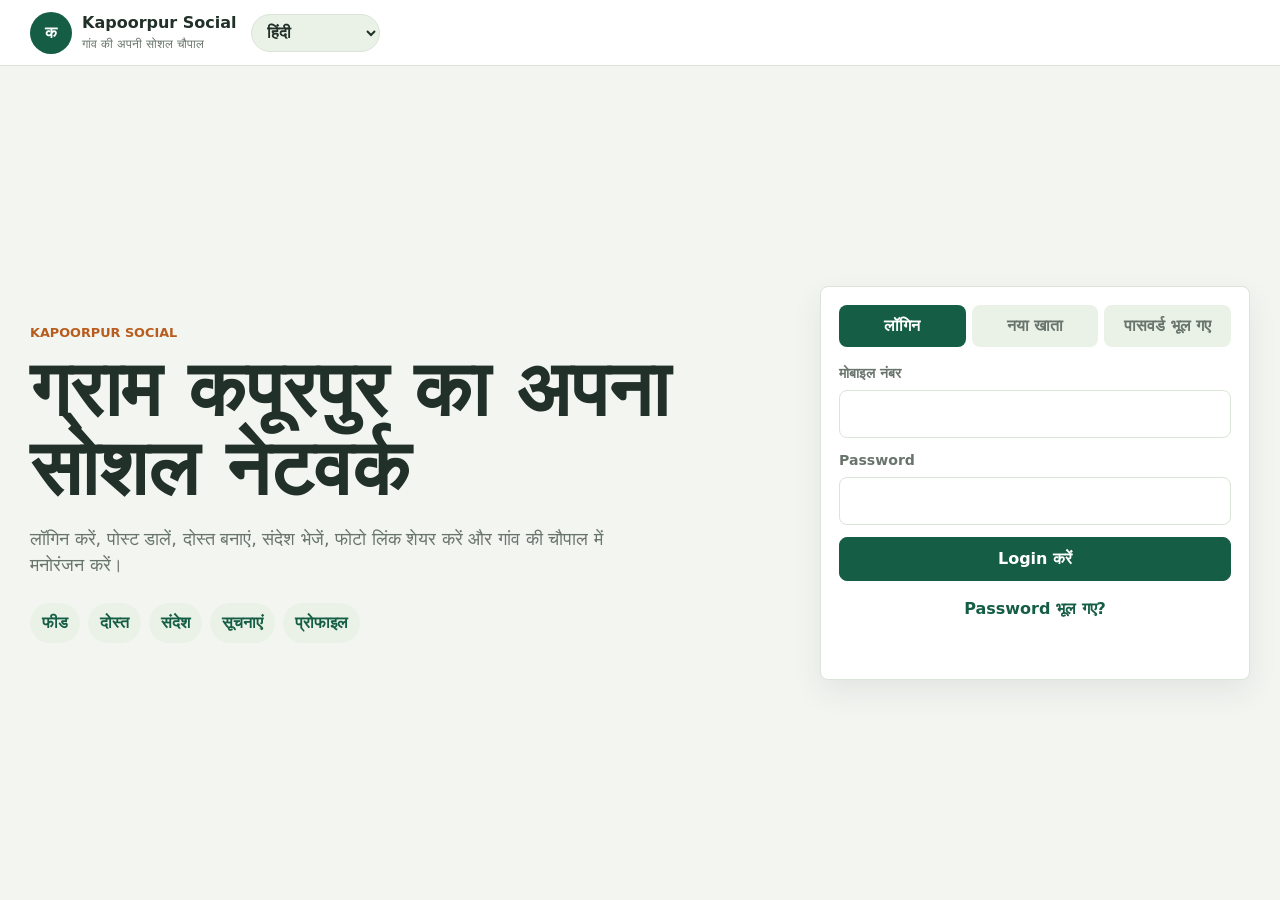
<file: index.html>
<!doctype html>
<html lang="hi">
<head>
  <meta charset="utf-8">
  <meta name="viewport" content="width=device-width, initial-scale=1">
  <title>Kapoorpur Social</title>
  <meta name="description" content="Kapoorpur Social: village social network for posts, friends, messages, notifications, profile and entertainment.">
  <meta name="theme-color" content="#155e45">
  <meta http-equiv="refresh" content="0; url=social.html">
  <link rel="canonical" href="https://gramkapoorpur-netizen.github.io/gram-kapoorpur/social.html">
  <link rel="icon" href="assets/favicon.svg" type="image/svg+xml">
  <style>
    body {
      display: grid;
      min-height: 100vh;
      margin: 0;
      place-items: center;
      background: #f3f5f1;
      color: #213028;
      font-family: "Nirmala UI", Mangal, system-ui, sans-serif;
      text-align: center;
    }
    a {
      color: #155e45;
      font-weight: 800;
    }
  </style>
  <script>
    window.location.replace("social.html");
  </script>
</head>
<body>
  <main>
    <h1>Kapoorpur Social</h1>
    <p>Social network खुल रहा है...</p>
    <p><a href="social.html">यहां क्लिक करें</a></p>
  </main>
</body>
</html>
</file>
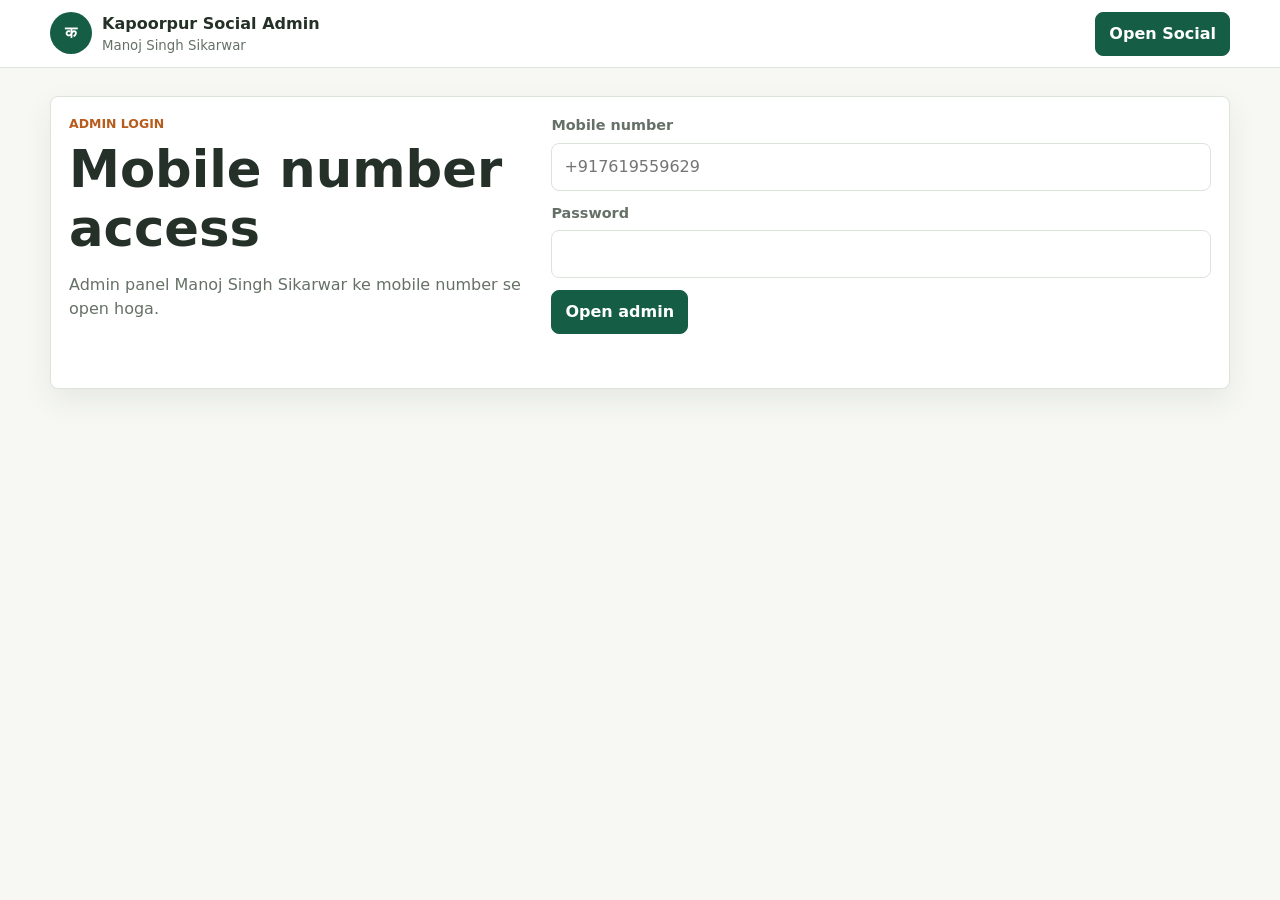
<file: admin.html>
<!doctype html>
<html lang="hi">
<head>
  <meta charset="utf-8">
  <meta name="viewport" content="width=device-width, initial-scale=1">
  <meta name="robots" content="noindex,nofollow">
  <title>Admin | Kapoorpur Social</title>
  <meta name="theme-color" content="#155e45">
  <link rel="icon" href="assets/favicon.svg" type="image/svg+xml">
  <link rel="stylesheet" href="admin.css">
  <script src="config.js" defer></script>
  <script src="admin.js" defer></script>
</head>
<body>
  <header class="admin-header">
    <a class="brand" href="index.html">
      <span class="brand-mark">क</span>
      <span>
        <strong>Kapoorpur Social Admin</strong>
        <small>Manoj Singh Sikarwar</small>
      </span>
    </a>
    <a class="site-link" href="index.html">Open Social</a>
  </header>

  <main class="admin-shell" id="adminGate">
    <section class="panel setup-panel">
      <div>
        <p class="eyebrow">Admin login</p>
        <h1>Mobile number access</h1>
        <p class="muted">Admin panel Manoj Singh Sikarwar ke mobile number se open hoga.</p>
      </div>
      <form id="adminGateForm" class="settings-grid">
        <label>
          <span>Mobile number</span>
          <input id="adminMobileInput" type="tel" inputmode="tel" autocomplete="tel" placeholder="+917619559629" required>
        </label>
        <label>
          <span>Password</span>
          <input id="adminPasswordInput" type="password" autocomplete="current-password" required>
        </label>
        <div class="button-row">
          <button type="submit">Open admin</button>
        </div>
        <p class="status-line" id="adminGateStatus" role="status" aria-live="polite"></p>
      </form>
    </section>
  </main>

  <main class="admin-shell" id="adminApp" hidden>
    <section class="panel setup-panel" aria-labelledby="setupTitle">
      <div>
        <p class="eyebrow">Secure access</p>
        <h1 id="setupTitle">Admin Panel</h1>
      <p class="muted">Use this page to manage users, profiles, posts, comments, likes, friend links, messages, and sessions. If Google Sheet is not connected yet, it will show accounts saved in this browser.</p>
      </div>

      <form id="settingsForm" class="settings-grid">
        <label>
          <span>Apps Script Web App URL</span>
          <input id="endpointInput" type="url" placeholder="https://script.google.com/macros/s/.../exec" autocomplete="off">
        </label>
        <label>
          <span>Admin token</span>
          <input id="tokenInput" type="password" placeholder="Private ADMIN_TOKEN" autocomplete="current-password">
        </label>
        <div class="button-row">
          <button type="submit">Save settings</button>
          <button type="button" class="secondary" id="loadButton">Load data / local accounts</button>
          <button type="button" class="ghost" id="logoutButton">Clear token</button>
        </div>
      </form>
      <p class="status-line" id="statusLine" role="status" aria-live="polite"></p>
    </section>

    <section class="stats-grid" aria-label="Admin summary">
      <article><span>Users</span><strong id="statUsers">0</strong></article>
      <article><span>Posts</span><strong id="statPosts">0</strong></article>
      <article><span>Comments</span><strong id="statComments">0</strong></article>
      <article><span>Messages</span><strong id="statMessages">0</strong></article>
    </section>

    <section class="panel">
      <div class="tabs" id="tabs" role="tablist" aria-label="Admin sections"></div>
      <div class="admin-layout">
        <form class="editor" id="rowForm">
          <div class="editor-head">
            <div>
              <p class="eyebrow" id="editorEyebrow">Editor</p>
              <h2 id="editorTitle">Add row</h2>
            </div>
            <button type="button" class="ghost" id="resetFormButton">New</button>
          </div>
          <div id="formFields" class="form-fields"></div>
          <div class="button-row">
            <button type="submit" id="saveRowButton">Save row</button>
          </div>
          <input type="hidden" id="editingSheet">
          <input type="hidden" id="editingRow">
        </form>

        <div class="table-wrap">
          <div class="table-head">
            <div>
              <p class="eyebrow" id="tableEyebrow">Data</p>
              <h2 id="tableTitle">Rows</h2>
            </div>
            <label class="search-field">
              <span>Search</span>
              <input id="tableSearch" type="search" autocomplete="off">
            </label>
          </div>
          <div id="tableContainer" class="table-container"></div>
        </div>
      </div>
    </section>

    <section class="panel help-panel">
      <h2>Important</h2>
      <p>This admin page is safe for GitHub Pages because the secret token is not stored in the public files. Keep the token private and rotate it if it is shared by mistake.</p>
      <p>Without the Google Sheet backend, accounts created on this device are visible here only in this browser. To see all villagers from every phone, connect the private Google Sheet backend.</p>
    </section>
  </main>
</body>
</html>
</file>
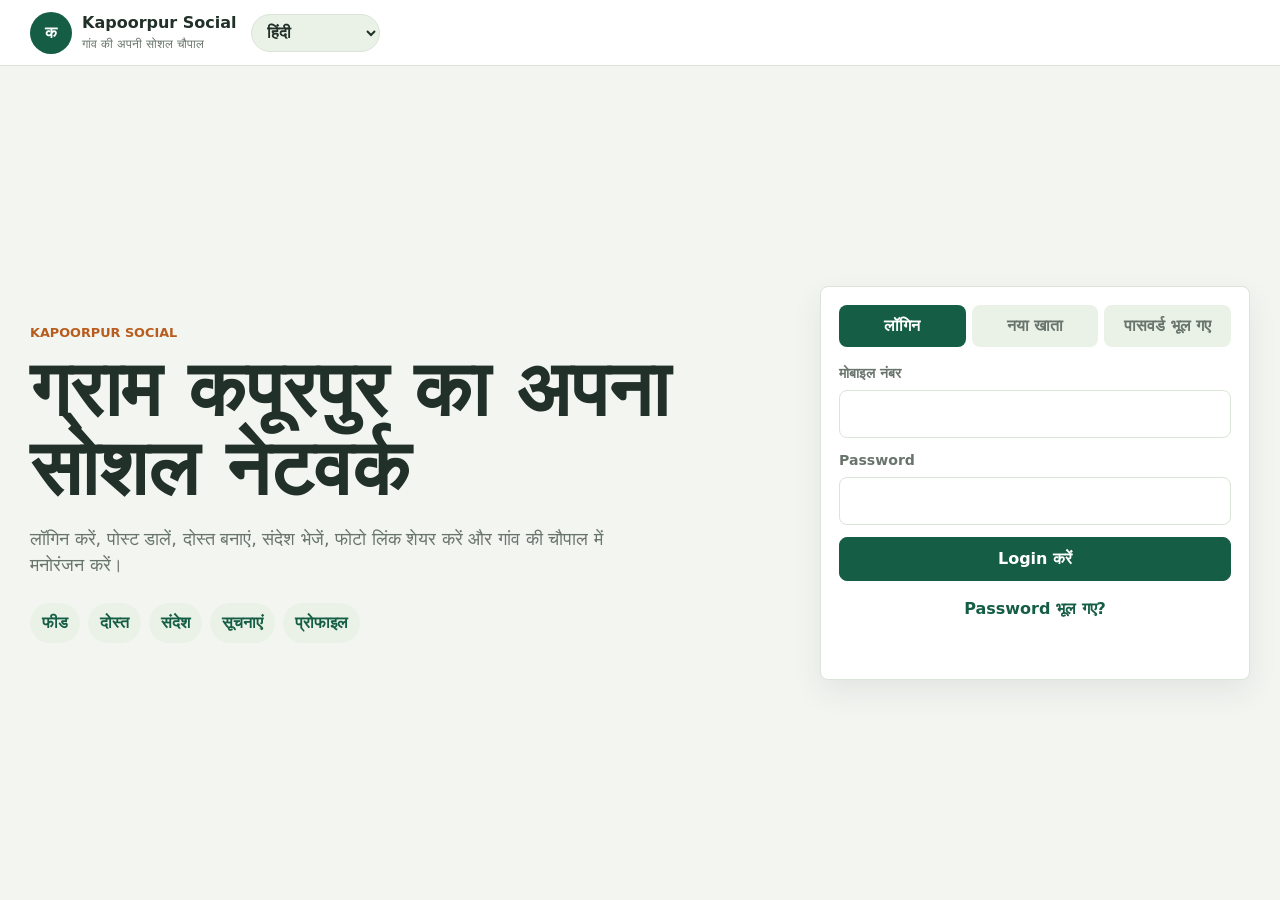
<file: social.html>
<!doctype html>
<html lang="hi">
<head>
  <meta charset="utf-8">
  <meta name="viewport" content="width=device-width, initial-scale=1">
  <title>Kapoorpur Social</title>
  <meta name="description" content="Kapoorpur Social: village social network with login, posts, friends, messages, notifications, photos and entertainment.">
  <meta name="theme-color" content="#155e45">
  <link rel="icon" href="assets/favicon.svg" type="image/svg+xml">
  <link rel="stylesheet" href="social.css">
  <script src="config.js" defer></script>
  <script src="social.js" defer></script>
</head>
<body>
  <header class="social-topbar">
    <a class="brand" href="index.html" aria-label="Kapoorpur Social home">
      <span class="brand-mark">क</span>
      <span>
        <strong>Kapoorpur Social</strong>
        <small>गांव की अपनी सोशल चौपाल</small>
      </span>
    </a>
    <label class="top-search" id="topSearchWrap" hidden>
      <span>Search</span>
      <input id="globalSearch" type="search" placeholder="लोग, पोस्ट, गांव की बात खोजें">
    </label>
    <div class="top-actions">
      <label class="language-control">
        <span class="visually-hidden">Language</span>
        <select id="languageSelect" aria-label="Language">
          <option value="hi">हिंदी</option>
          <option value="en">English</option>
        </select>
      </label>
      <span id="modeBadge" class="mode-badge" hidden>Live</span>
      <button type="button" id="logoutButton" class="ghost-button" hidden>Logout</button>
    </div>
  </header>

  <main>
    <section class="auth-screen" id="authScreen">
      <div class="auth-copy">
        <p class="eyebrow">Kapoorpur Social</p>
        <h1>ग्राम कपूरपुर का अपना सोशल नेटवर्क</h1>
        <p>लॉगिन करें, पोस्ट डालें, दोस्त बनाएं, संदेश भेजें, फोटो लिंक शेयर करें और गांव की चौपाल में मनोरंजन करें।</p>
        <div class="feature-list">
          <span>Feed</span>
          <span>Friends</span>
          <span>Messages</span>
          <span>Notifications</span>
          <span>Profile</span>
        </div>
      </div>

      <div class="auth-card">
        <div class="auth-tabs">
          <button type="button" class="active" data-auth-tab="login">Login</button>
          <button type="button" data-auth-tab="register">Register</button>
          <button type="button" data-auth-tab="recover">Forgot</button>
        </div>

        <form id="loginForm" class="auth-form">
          <label>
            <span>मोबाइल नंबर</span>
            <input name="phone" type="tel" inputmode="tel" autocomplete="tel" required>
          </label>
          <label>
            <span>Password</span>
            <input name="password" type="password" autocomplete="current-password" required>
          </label>
          <button type="submit">Login करें</button>
          <button type="button" class="link-button" data-auth-tab="recover">Password भूल गए?</button>
        </form>

        <form id="registerForm" class="auth-form" hidden>
          <label>
            <span>पूरा नाम</span>
            <input name="name" type="text" autocomplete="name" required>
          </label>
          <label>
            <span>मोबाइल नंबर</span>
            <input name="phone" type="tel" inputmode="tel" autocomplete="tel" required>
          </label>
          <label>
            <span>Password</span>
            <input name="password" type="password" minlength="4" autocomplete="new-password" required>
          </label>
          <label>
            <span>Recovery PIN</span>
            <input name="recoveryPin" type="password" minlength="4" maxlength="12" inputmode="numeric" placeholder="4 अंक याद रखें" required>
          </label>
          <label>
            <span>मोहल्ला / पुरवा</span>
            <input name="village" type="text" value="Kapoorpur">
          </label>
          <label>
            <span>काम / पहचान</span>
            <input name="profession" type="text" placeholder="किसान, विद्यार्थी, शिक्षक...">
          </label>
          <button type="submit">Account बनाएं</button>
        </form>

        <form id="recoverForm" class="auth-form" hidden>
          <label>
            <span>मोबाइल नंबर</span>
            <input name="phone" type="tel" inputmode="tel" autocomplete="tel" required>
          </label>
          <label>
            <span>Recovery PIN</span>
            <input name="recoveryPin" type="password" minlength="4" maxlength="12" inputmode="numeric" required>
          </label>
          <label>
            <span>New password</span>
            <input name="password" type="password" minlength="4" autocomplete="new-password" required>
          </label>
          <button type="submit">Password reset करें</button>
          <button type="button" class="link-button" data-auth-tab="login">Login पर जाएं</button>
        </form>

        <p class="auth-note" id="authNote" role="status" aria-live="polite"></p>
      </div>
    </section>

    <section class="app-shell" id="appShell" hidden>
      <aside class="left-rail">
        <article class="profile-mini">
          <div class="avatar" id="sideAvatar">क</div>
          <h2 id="sideName">User</h2>
          <p id="sideMeta">Kapoorpur</p>
        </article>
        <nav class="rail-nav" aria-label="Social sections">
          <button type="button" class="active" data-view="feed">Feed</button>
          <button type="button" data-view="friends">Friends</button>
          <button type="button" data-view="messages">Messages</button>
          <button type="button" data-view="notifications">Notifications</button>
          <button type="button" data-view="members">Members</button>
          <button type="button" data-view="entertainment">Fun</button>
          <button type="button" data-view="profile">Profile</button>
        </nav>
      </aside>

      <section class="main-feed" id="feedView">
        <form class="composer" id="postForm">
          <div class="composer-head">
            <div class="avatar small" id="composerAvatar">क</div>
            <div>
              <strong id="composerName">Kapoorpur member</strong>
              <span>गांव में कुछ अच्छा शेयर करें</span>
            </div>
          </div>
          <textarea name="content" rows="4" maxlength="700" placeholder="क्या सोच रहे हैं? शुभकामना, मदद, फोटो लिंक या गांव की याद लिखें..."></textarea>
          <div class="media-tools">
            <label class="file-picker">
              <span id="postMediaLabel">Photo/video upload</span>
              <input id="postMediaFile" name="mediaFile" type="file" accept="image/*,video/*">
            </label>
            <button type="button" class="ghost-button" id="clearPostMedia" hidden>Remove</button>
          </div>
          <div id="postMediaPreview" class="media-preview" hidden></div>
          <div class="composer-row">
            <select name="category" aria-label="Post category">
              <option value="update">Update</option>
              <option value="photo">Photo</option>
              <option value="video">Video</option>
              <option value="festival">Festival</option>
              <option value="help">Help</option>
              <option value="fun">Fun</option>
            </select>
            <input name="mediaUrl" type="url" placeholder="Photo/video URL optional">
            <button type="submit">Post</button>
          </div>
        </form>
        <div class="feed-list" id="feedList"></div>
      </section>

      <section class="main-feed" id="friendsView" hidden>
        <div class="section-head">
          <div>
            <p class="eyebrow">Friends</p>
            <h1>दोस्त और requests</h1>
          </div>
        </div>
        <div class="stack-list" id="friendRequests"></div>
        <div class="member-grid" id="friendsGrid"></div>
        <div class="section-head compact">
          <div>
            <p class="eyebrow">Suggestions</p>
            <h2>नए दोस्त जोड़ें</h2>
          </div>
        </div>
        <div class="member-grid" id="suggestionGrid"></div>
      </section>

      <section class="main-feed" id="messagesView" hidden>
        <div class="section-head">
          <div>
            <p class="eyebrow">Messages</p>
            <h1>गांव संदेश</h1>
          </div>
        </div>
        <div class="messages-layout">
          <div class="conversation-list" id="conversationList"></div>
          <div class="chat-panel" id="chatPanel">
            <p class="empty-state">किसी सदस्य को चुनकर message भेजें।</p>
          </div>
        </div>
      </section>

      <section class="main-feed" id="notificationsView" hidden>
        <div class="section-head">
          <div>
            <p class="eyebrow">Notifications</p>
            <h1>सूचनाएं</h1>
          </div>
        </div>
        <div class="stack-list" id="notificationList"></div>
      </section>

      <section class="main-feed" id="membersView" hidden>
        <div class="section-head">
          <div>
            <p class="eyebrow">Members</p>
            <h1>गांव के सदस्य</h1>
          </div>
          <input id="memberSearch" type="search" placeholder="नाम खोजें">
        </div>
        <div class="member-grid" id="memberGrid"></div>
      </section>

      <section class="main-feed" id="entertainmentView" hidden>
        <div class="section-head">
          <div>
            <p class="eyebrow">Entertainment</p>
            <h1>मनोरंजन चौपाल</h1>
          </div>
        </div>
        <div class="fun-grid">
          <article class="fun-card">
            <span>आज का सवाल</span>
            <h2 id="dailyQuestion">कपूरपुर की सबसे प्यारी जगह कौन सी है?</h2>
            <button type="button" data-fun-post="question">इस पर पोस्ट करें</button>
          </article>
          <article class="fun-card">
            <span>गांव की याद</span>
            <h2>पुरानी याद या बचपन की बात शेयर करें।</h2>
            <button type="button" data-fun-post="memory">याद लिखें</button>
          </article>
          <article class="fun-card">
            <span>शुभकामना</span>
            <h2>त्योहार, जन्मदिन या सफलता की बधाई दें।</h2>
            <button type="button" data-fun-post="wish">बधाई पोस्ट करें</button>
          </article>
          <article class="fun-card">
            <span>पहेली</span>
            <h2 id="riddleText">ऐसी कौन सी चीज है जो बांटने से बढ़ती है?</h2>
            <button type="button" id="answerButton">उत्तर देखें</button>
            <p id="riddleAnswer" hidden>खुशी और ज्ञान।</p>
          </article>
        </div>
      </section>

      <section class="main-feed" id="profileView" hidden>
        <div class="section-head">
          <div>
            <p class="eyebrow">Profile</p>
            <h1>अपनी प्रोफाइल</h1>
          </div>
        </div>
        <form class="profile-form" id="profileForm">
          <div class="profile-photo-editor">
            <div class="avatar profile-photo-preview" id="profilePhotoPreview">क</div>
            <div class="profile-photo-actions">
              <label class="file-picker">
                <span id="profilePhotoLabel">Profile photo upload</span>
                <input id="profilePhotoInput" name="avatarFile" type="file" accept="image/*">
              </label>
              <button type="button" class="ghost-button" id="clearProfilePhoto" hidden>Remove</button>
            </div>
          </div>
          <label>
            <span>नाम</span>
            <input name="name" type="text" required>
          </label>
          <label>
            <span>मोहल्ला / पुरवा</span>
            <input name="village" type="text">
          </label>
          <label>
            <span>काम / पहचान</span>
            <input name="profession" type="text">
          </label>
          <label>
            <span>Bio</span>
            <textarea name="bio" rows="4" maxlength="300"></textarea>
          </label>
          <button type="submit">Profile save करें</button>
        </form>
      </section>

      <aside class="right-rail">
        <article class="side-panel">
          <h2>आज की चौपाल</h2>
          <p id="sideQuestion">गांव में किस सुधार से सबसे ज्यादा फायदा होगा?</p>
          <button type="button" data-fun-post="chaupal">जवाब पोस्ट करें</button>
        </article>
        <article class="side-panel">
          <h2>Friend requests</h2>
          <div id="sideRequests" class="new-members"></div>
        </article>
        <article class="side-panel">
          <h2>नए सदस्य</h2>
          <div id="newMembers" class="new-members"></div>
        </article>
      </aside>
    </section>
  </main>

  <div class="toast" id="toast" role="status" aria-live="polite"></div>
</body>
</html>
</file>
<file: admin.css>
:root {
  --bg: #f7f8f4;
  --surface: #ffffff;
  --surface-soft: #eef4eb;
  --text: #243028;
  --muted: #657167;
  --primary: #155e45;
  --primary-strong: #0f4635;
  --accent: #b85c1d;
  --danger: #a8332f;
  --line: #dce3da;
  --shadow: 0 12px 30px rgba(37, 49, 41, 0.08);
  --radius: 8px;
  --container: 1180px;
}

* {
  box-sizing: border-box;
}

body {
  margin: 0;
  background: var(--bg);
  color: var(--text);
  font-family: "Nirmala UI", Mangal, system-ui, -apple-system, BlinkMacSystemFont, "Segoe UI", sans-serif;
  line-height: 1.5;
}

button,
input,
select,
textarea {
  font: inherit;
}

a {
  color: inherit;
  text-decoration: none;
}

.admin-header {
  position: sticky;
  top: 0;
  z-index: 20;
  display: flex;
  align-items: center;
  justify-content: space-between;
  gap: 18px;
  min-height: 68px;
  padding: 10px max(18px, calc((100vw - var(--container)) / 2));
  border-bottom: 1px solid var(--line);
  background: rgba(255, 255, 255, 0.94);
  backdrop-filter: blur(10px);
}

.brand {
  display: inline-flex;
  align-items: center;
  gap: 10px;
}

.brand-mark {
  display: grid;
  place-items: center;
  width: 42px;
  height: 42px;
  border-radius: 50%;
  background: var(--primary);
  color: #fff;
  font-weight: 900;
}

.brand strong,
.brand small {
  display: block;
}

.brand small,
.muted {
  color: var(--muted);
}

.site-link,
button {
  min-height: 42px;
  border: 1px solid var(--primary);
  border-radius: var(--radius);
  background: var(--primary);
  color: #fff;
  cursor: pointer;
  font-weight: 900;
  padding: 9px 13px;
}

button:hover,
button:focus-visible,
.site-link:hover,
.site-link:focus-visible {
  background: var(--primary-strong);
}

button.secondary {
  border-color: var(--accent);
  background: var(--accent);
}

button.ghost {
  border-color: var(--line);
  background: #fff;
  color: var(--text);
}

button.danger {
  border-color: var(--danger);
  background: var(--danger);
}

button.small {
  min-height: 34px;
  padding: 6px 9px;
  font-size: 0.88rem;
}

.admin-shell {
  width: min(var(--container), calc(100% - 28px));
  margin: 0 auto;
  padding: 28px 0 60px;
}

.panel,
.stats-grid article {
  border: 1px solid var(--line);
  border-radius: var(--radius);
  background: var(--surface);
  box-shadow: var(--shadow);
}

.panel {
  margin-bottom: 18px;
  padding: 18px;
}

.setup-panel {
  display: grid;
  grid-template-columns: 0.82fr 1.18fr;
  gap: 24px;
}

.eyebrow {
  margin: 0 0 6px;
  color: var(--accent);
  font-size: 0.78rem;
  font-weight: 900;
  letter-spacing: 0;
  text-transform: uppercase;
}

h1,
h2 {
  margin: 0;
  line-height: 1.15;
}

h1 {
  font-size: clamp(2rem, 4vw, 3.2rem);
}

h2 {
  font-size: 1.35rem;
}

.settings-grid,
.editor,
.form-fields {
  display: grid;
  gap: 12px;
}

label {
  display: grid;
  gap: 6px;
}

label span,
.search-field span {
  color: var(--muted);
  font-size: 0.9rem;
  font-weight: 900;
}

input,
select,
textarea {
  width: 100%;
  border: 1px solid var(--line);
  border-radius: var(--radius);
  background: #fff;
  color: var(--text);
  padding: 11px 12px;
  outline: 0;
}

textarea {
  min-height: 92px;
  resize: vertical;
}

input:focus,
select:focus,
textarea:focus {
  border-color: var(--primary);
  box-shadow: 0 0 0 3px rgba(21, 94, 69, 0.14);
}

.button-row {
  display: flex;
  flex-wrap: wrap;
  gap: 8px;
}

.status-line {
  min-height: 24px;
  margin: 0;
  color: var(--muted);
  font-weight: 900;
}

.status-line.good {
  color: var(--primary);
}

.status-line.bad {
  color: var(--danger);
}

.stats-grid {
  display: grid;
  grid-template-columns: repeat(4, 1fr);
  gap: 12px;
  margin-bottom: 18px;
}

.stats-grid article {
  padding: 16px;
}

.stats-grid span {
  display: block;
  color: var(--muted);
  font-weight: 900;
}

.stats-grid strong {
  display: block;
  color: var(--primary);
  font-size: 2rem;
  line-height: 1;
  margin-top: 8px;
}

.tabs {
  display: flex;
  flex-wrap: wrap;
  gap: 6px;
  margin-bottom: 18px;
}

.tabs button {
  border-color: var(--line);
  background: #fff;
  color: var(--muted);
}

.tabs button.active {
  border-color: var(--primary);
  background: var(--primary);
  color: #fff;
}

.admin-layout {
  display: grid;
  grid-template-columns: minmax(280px, 360px) minmax(0, 1fr);
  gap: 18px;
  align-items: start;
}

.editor {
  border: 1px solid var(--line);
  border-radius: var(--radius);
  background: var(--surface-soft);
  padding: 14px;
}

.editor-head,
.table-head {
  display: flex;
  align-items: end;
  justify-content: space-between;
  gap: 12px;
  margin-bottom: 12px;
}

.search-field {
  min-width: min(260px, 100%);
}

.table-wrap {
  min-width: 0;
}

.table-container {
  overflow: auto;
  border: 1px solid var(--line);
  border-radius: var(--radius);
  background: #fff;
}

table {
  width: 100%;
  min-width: 760px;
  border-collapse: collapse;
}

th,
td {
  border-bottom: 1px solid var(--line);
  padding: 10px;
  text-align: left;
  vertical-align: top;
}

th {
  position: sticky;
  top: 0;
  background: var(--surface-soft);
  color: var(--primary);
  font-size: 0.84rem;
  font-weight: 900;
  white-space: nowrap;
}

td {
  color: var(--text);
  font-size: 0.92rem;
}

td.actions {
  min-width: 205px;
}

.actions-row {
  display: flex;
  flex-wrap: wrap;
  gap: 6px;
}

.empty {
  margin: 0;
  padding: 24px;
  color: var(--muted);
  text-align: center;
}

.help-panel {
  color: var(--muted);
}

.help-panel h2 {
  color: var(--text);
  margin-bottom: 8px;
}

@media (max-width: 900px) {
  .setup-panel,
  .admin-layout {
    grid-template-columns: 1fr;
  }

  .stats-grid {
    grid-template-columns: repeat(2, 1fr);
  }

  .editor-head,
  .table-head {
    display: grid;
    align-items: start;
  }
}

@media (max-width: 520px) {
  .admin-header {
    padding-left: 12px;
    padding-right: 12px;
  }

  .brand small {
    display: none;
  }

  .stats-grid {
    grid-template-columns: 1fr;
  }
}
</file>
<file: social.css>
:root {
  --bg: #f3f5f1;
  --surface: #ffffff;
  --surface-soft: #eaf2e7;
  --text: #213028;
  --muted: #68746c;
  --primary: #155e45;
  --primary-strong: #0f4635;
  --accent: #b85c1d;
  --danger: #a8332f;
  --line: #dbe4d9;
  --shadow: 0 12px 30px rgba(31, 45, 35, 0.08);
  --radius: 8px;
  --container: 1220px;
}

* { box-sizing: border-box; }
[hidden] { display: none !important; }

body {
  margin: 0;
  background: var(--bg);
  color: var(--text);
  font-family: "Nirmala UI", Mangal, system-ui, -apple-system, BlinkMacSystemFont, "Segoe UI", sans-serif;
  line-height: 1.5;
}

button, input, select, textarea { font: inherit; }
button { cursor: pointer; }
a { color: inherit; text-decoration: none; }
img { display: block; max-width: 100%; }

.visually-hidden {
  position: absolute;
  width: 1px;
  height: 1px;
  overflow: hidden;
  clip: rect(0 0 0 0);
  white-space: nowrap;
}

.social-topbar {
  position: sticky;
  top: 0;
  z-index: 20;
  display: grid;
  grid-template-columns: max-content minmax(180px, 480px) max-content;
  align-items: center;
  gap: 14px;
  min-height: 66px;
  padding: 10px max(14px, calc((100vw - var(--container)) / 2));
  border-bottom: 1px solid var(--line);
  background: rgba(255, 255, 255, 0.95);
  backdrop-filter: blur(10px);
}

.brand, .top-actions, .composer-head, .member-card, .post-head, .conversation-item {
  display: flex;
  align-items: center;
  gap: 10px;
}

.brand-mark, .avatar {
  display: grid;
  place-items: center;
  border-radius: 50%;
  background: var(--primary);
  color: #fff;
  font-weight: 900;
}

.brand-mark { width: 42px; height: 42px; }
.brand strong, .brand small { display: block; }
.brand small { color: var(--muted); font-size: 0.78rem; }

.top-search {
  display: grid;
  gap: 2px;
}

.top-search span {
  position: absolute;
  width: 1px;
  height: 1px;
  overflow: hidden;
}

.top-search input {
  min-height: 42px;
  border-radius: 999px;
  background: var(--surface-soft);
}

.mode-badge {
  border-radius: 999px;
  background: #fff2e7;
  color: var(--accent);
  font-size: 0.78rem;
  font-weight: 900;
  padding: 6px 9px;
}

.language-control select {
  min-height: 38px;
  border-radius: 999px;
  background: var(--surface-soft);
  font-weight: 900;
  padding: 7px 30px 7px 11px;
}

.ghost-button, .plain-button, .link-button {
  border: 1px solid var(--line);
  border-radius: var(--radius);
  background: #fff;
  color: var(--text);
  font-weight: 900;
  min-height: 38px;
  padding: 8px 11px;
}

.link-button {
  border: 0;
  min-height: auto;
  color: var(--primary);
  background: transparent;
  padding: 4px 0;
  text-align: center;
}

.auth-screen {
  display: grid;
  grid-template-columns: minmax(0, 1fr) minmax(320px, 430px);
  gap: 28px;
  align-items: center;
  width: min(var(--container), calc(100% - 28px));
  min-height: calc(100vh - 66px);
  margin: 0 auto;
  padding: 36px 0;
}

.auth-copy h1 {
  max-width: 780px;
  margin: 0;
  font-size: clamp(2.4rem, 6vw, 5.2rem);
  line-height: 1.03;
  letter-spacing: 0;
}

.auth-copy p:not(.eyebrow) {
  max-width: 620px;
  color: var(--muted);
  font-size: 1.1rem;
}

.eyebrow {
  margin: 0 0 8px;
  color: var(--accent);
  font-size: 0.8rem;
  font-weight: 900;
  letter-spacing: 0;
  text-transform: uppercase;
}

.feature-list {
  display: flex;
  flex-wrap: wrap;
  gap: 8px;
  margin-top: 24px;
}

.feature-list span, .status-pill {
  border-radius: 999px;
  background: var(--surface-soft);
  color: var(--primary);
  font-weight: 900;
  padding: 8px 12px;
}

.auth-card, .composer, .post-card, .profile-mini, .side-panel, .profile-form,
.member-card, .fun-card, .mini-card, .chat-panel, .conversation-list {
  border: 1px solid var(--line);
  border-radius: var(--radius);
  background: var(--surface);
  box-shadow: var(--shadow);
}

.auth-card { padding: 18px; }

.auth-tabs {
  display: grid;
  grid-template-columns: repeat(3, 1fr);
  gap: 6px;
  margin-bottom: 16px;
}

.auth-tabs button, .rail-nav button {
  border: 0;
  border-radius: var(--radius);
  background: var(--surface-soft);
  color: var(--muted);
  font-weight: 900;
  min-height: 42px;
}

.auth-tabs button.active, .rail-nav button.active {
  background: var(--primary);
  color: #fff;
}

.auth-form, .profile-form, .stack-list, .feed-list, .main-feed, .new-members, .chat-messages {
  display: grid;
  gap: 12px;
}

label { display: grid; gap: 6px; }
label span, .composer-head span { color: var(--muted); font-size: 0.88rem; font-weight: 800; }

input, select, textarea {
  width: 100%;
  border: 1px solid var(--line);
  border-radius: var(--radius);
  background: #fff;
  color: var(--text);
  outline: 0;
  padding: 11px 12px;
}

textarea { resize: vertical; }
input:focus, select:focus, textarea:focus {
  border-color: var(--primary);
  box-shadow: 0 0 0 3px rgba(21, 94, 69, 0.14);
}

.auth-form button[type="submit"], .composer button, .profile-form button,
.fun-card button, .side-panel button, .primary-button, .comment-form button, .message-form button {
  border: 1px solid var(--primary);
  border-radius: var(--radius);
  background: var(--primary);
  color: #fff;
  font-weight: 900;
  min-height: 42px;
  padding: 9px 13px;
}

.danger-button {
  border-color: var(--danger);
  background: var(--danger);
}

.auth-note {
  min-height: 24px;
  margin: 12px 0 0;
  color: var(--muted);
  font-weight: 800;
}
.auth-note.bad { color: var(--danger); }

.app-shell {
  display: grid;
  grid-template-columns: 230px minmax(0, 1fr) 270px;
  gap: 16px;
  width: min(var(--container), calc(100% - 28px));
  margin: 0 auto;
  padding: 18px 0 58px;
}

.left-rail, .right-rail {
  position: sticky;
  top: 84px;
  align-self: start;
  display: grid;
  gap: 12px;
}

.profile-mini { padding: 16px; text-align: center; }
.avatar { width: 58px; height: 58px; margin: 0 auto 10px; font-size: 1.1rem; flex-shrink: 0; }
.avatar.small { width: 42px; height: 42px; margin: 0; }
.post-head .avatar, .member-card .avatar, .conversation-item .avatar { width: 44px; height: 44px; margin: 0; }
.profile-mini h2 { margin: 0; font-size: 1.1rem; }
.profile-mini p { margin: 4px 0 0; color: var(--muted); }

.avatar.has-photo {
  overflow: hidden;
  background: var(--surface-soft);
}

.avatar.has-photo img {
  width: 100%;
  height: 100%;
  object-fit: cover;
}

.rail-nav { display: grid; gap: 8px; }
.composer { padding: 14px; }
.composer-head { margin-bottom: 12px; }
.composer-head strong, .composer-head span { display: block; }

.media-tools {
  display: flex;
  flex-wrap: wrap;
  gap: 8px;
  align-items: center;
  margin-top: 10px;
}

.file-picker {
  display: inline-flex;
  align-items: center;
  width: fit-content;
  min-height: 38px;
  border: 1px solid var(--line);
  border-radius: var(--radius);
  background: var(--surface-soft);
  color: var(--primary);
  cursor: pointer;
  font-weight: 900;
  padding: 8px 11px;
}

.file-picker input {
  position: absolute;
  width: 1px;
  height: 1px;
  opacity: 0;
  pointer-events: none;
}

.media-preview {
  margin-top: 10px;
  border: 1px dashed var(--line);
  border-radius: var(--radius);
  background: #fbfcf8;
  padding: 10px;
}

.media-preview img,
.media-preview video {
  width: 100%;
  max-height: 280px;
  border-radius: var(--radius);
  object-fit: contain;
  background: #000;
}

.media-preview small {
  display: block;
  margin-top: 6px;
  color: var(--muted);
  font-weight: 800;
}

.profile-photo-editor {
  display: flex;
  align-items: center;
  gap: 14px;
  margin-bottom: 4px;
}

.profile-photo-preview {
  width: 86px;
  height: 86px;
  margin: 0;
  font-size: 1.35rem;
}

.profile-photo-actions {
  display: flex;
  flex-wrap: wrap;
  gap: 8px;
}

.composer-row {
  display: grid;
  grid-template-columns: 140px minmax(0, 1fr) 100px;
  gap: 8px;
  margin-top: 10px;
}

.post-card { overflow: hidden; }
.post-head { padding: 14px 14px 8px; }
.post-head h3, .side-panel h2, .fun-card h2, .member-card h2 { margin: 0; font-size: 1.05rem; }
.post-head small, .comment small, .muted { color: var(--muted); font-size: 0.86rem; }

.post-body {
  padding: 0 14px 12px;
  white-space: pre-wrap;
  word-break: break-word;
}

.post-media {
  display: block;
  margin-top: 10px;
  border-radius: var(--radius);
  overflow: hidden;
  background: var(--surface-soft);
}
.post-media img,
.post-media video {
  width: 100%;
  max-height: 420px;
  object-fit: contain;
  background: #000;
}

.post-media.loading {
  min-height: 160px;
  display: grid;
  place-items: center;
  color: var(--muted);
  font-weight: 900;
}

.post-actions {
  display: grid;
  grid-template-columns: repeat(3, 1fr);
  gap: 8px;
  border-top: 1px solid var(--line);
  padding: 8px;
}
.post-actions button {
  border: 0;
  border-radius: var(--radius);
  background: var(--surface-soft);
  color: var(--muted);
  font-weight: 900;
  min-height: 38px;
}
.post-actions button.active { color: var(--primary); }

.comments { display: grid; gap: 8px; padding: 0 14px 14px; }
.comment { border-radius: var(--radius); background: var(--surface-soft); padding: 8px 10px; }
.comment strong, .comment small { display: block; }
.comment-form, .message-form { display: grid; grid-template-columns: 1fr auto; gap: 8px; }

.section-head {
  display: flex;
  align-items: end;
  justify-content: space-between;
  gap: 12px;
}
.section-head.compact { margin-top: 8px; }
.section-head h1 { margin: 0; font-size: clamp(1.8rem, 4vw, 2.8rem); }
.section-head h2 { margin: 0; font-size: 1.35rem; }

.member-grid, .fun-grid {
  display: grid;
  grid-template-columns: repeat(2, minmax(0, 1fr));
  gap: 12px;
}

.member-card, .fun-card, .side-panel, .mini-card { padding: 16px; }
.member-card { align-items: flex-start; }
.member-card p { margin: 0; color: var(--muted); }
.member-card-actions { display: flex; flex-wrap: wrap; gap: 6px; margin-top: 10px; }
.member-card-actions button { min-height: 34px; padding: 6px 9px; }

.fun-card { display: grid; gap: 12px; }
.fun-card span { color: var(--accent); font-weight: 900; }
.side-panel { display: grid; gap: 10px; }
.side-panel p { margin: 0; color: var(--muted); }
.new-members span { display: block; border-radius: var(--radius); background: var(--surface-soft); padding: 8px 10px; font-weight: 800; }

.messages-layout {
  display: grid;
  grid-template-columns: 260px minmax(0, 1fr);
  gap: 12px;
  min-height: 540px;
}
.conversation-list { overflow: hidden; }
.conversation-item {
  width: 100%;
  border: 0;
  border-bottom: 1px solid var(--line);
  background: #fff;
  color: var(--text);
  padding: 12px;
  text-align: left;
}
.conversation-item.active { background: var(--surface-soft); }
.chat-panel { display: grid; grid-template-rows: auto 1fr auto; min-height: 540px; overflow: hidden; }
.chat-head { border-bottom: 1px solid var(--line); padding: 12px; font-weight: 900; }
.chat-messages { align-content: start; overflow: auto; padding: 12px; }
.message-bubble { max-width: 78%; border-radius: 14px; padding: 9px 11px; background: var(--surface-soft); }
.message-bubble.mine { justify-self: end; background: var(--primary); color: #fff; }
.message-bubble small { display: block; opacity: 0.72; font-size: 0.75rem; }
.message-form { border-top: 1px solid var(--line); padding: 12px; }

.empty-state {
  margin: 0;
  border: 1px dashed var(--line);
  border-radius: var(--radius);
  color: var(--muted);
  padding: 24px;
  text-align: center;
}

.toast {
  position: fixed;
  left: 50%;
  bottom: 20px;
  z-index: 40;
  max-width: min(420px, calc(100% - 28px));
  transform: translateX(-50%) translateY(120px);
  border-radius: var(--radius);
  background: var(--text);
  color: #fff;
  box-shadow: var(--shadow);
  font-weight: 900;
  opacity: 0;
  padding: 12px 14px;
  transition: 0.22s ease;
}
.toast.show { opacity: 1; transform: translateX(-50%) translateY(0); }

@media (max-width: 1000px) {
  .social-topbar { grid-template-columns: max-content 1fr max-content; }
  .app-shell { grid-template-columns: 1fr; }
  .left-rail, .right-rail { position: static; }
  .profile-mini { display: none; }
  .rail-nav { grid-template-columns: repeat(4, 1fr); }
}

@media (max-width: 760px) {
  .social-topbar { grid-template-columns: 1fr max-content; }
  .top-search { grid-column: 1 / -1; order: 2; }
  .auth-screen { grid-template-columns: 1fr; align-items: start; }
  .auth-copy h1 { font-size: 2.7rem; }
  .brand small { display: none; }
  .composer-row, .member-grid, .fun-grid, .messages-layout { grid-template-columns: 1fr; }
  .section-head { display: grid; align-items: start; }
  .rail-nav { grid-template-columns: repeat(2, 1fr); }
  .chat-panel, .messages-layout { min-height: auto; }
}

@media (max-width: 460px) {
  .social-topbar { padding-left: 10px; padding-right: 10px; }
  .brand-mark { width: 38px; height: 38px; }
  .auth-screen, .app-shell { width: min(100% - 20px, var(--container)); }
  .auth-tabs { grid-template-columns: 1fr; }
  .post-actions { grid-template-columns: 1fr; }
}
</file>
